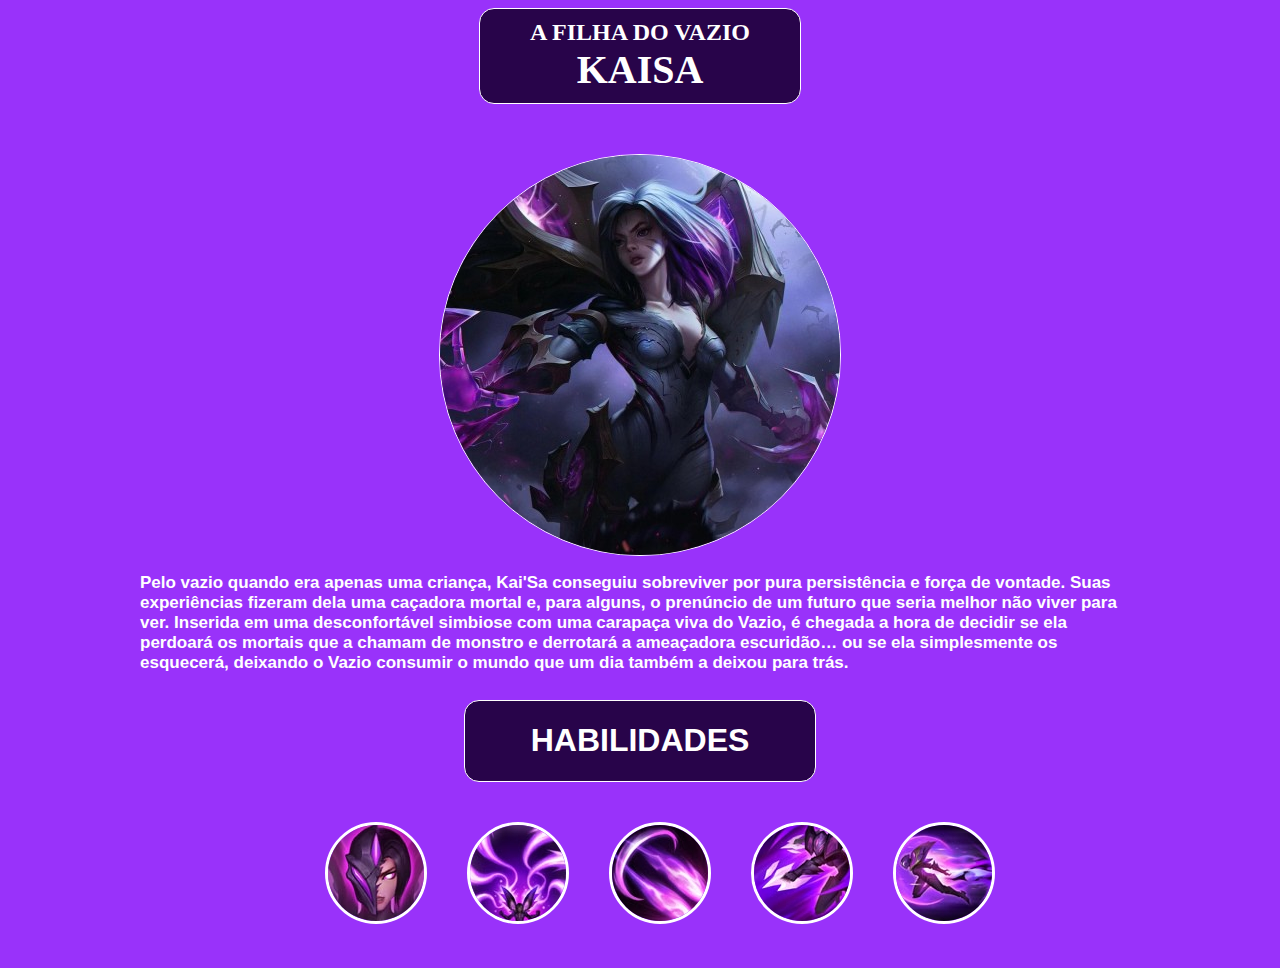
<file: index.html>
<!DOCTYPE html>
<html lang="pt-br">
<head>
    <meta charset="UTF-8">
    <meta name="viewport" content="width=device-width, initial-scale=1.0">
    <link rel="stylesheet" href="habilidades/css/style.css">
    <title>Kaisa</title>
</head>
<body>
    <div class="information">
        <div class="titulos">
            <h2>A FILHA DO VAZIO</h2>
            <h1>KAISA</h1>
        </div>
        <img src="habilidades/img/kaisa.jpg" alt="kaisa">
        <p><strong>Pelo vazio quando era apenas uma criança, Kai'Sa conseguiu sobreviver por pura persistência e força de vontade. Suas experiências fizeram dela uma caçadora mortal e, para alguns, o prenúncio de um futuro que seria melhor não viver para ver. Inserida em uma desconfortável simbiose com uma carapaça viva do Vazio, é chegada a hora de decidir se ela perdoará os mortais que a chamam de monstro e derrotará a ameaçadora escuridão… ou se ela simplesmente os esquecerá, deixando o Vazio consumir o mundo que um dia também a deixou para trás.</strong></p>
    </div>
    <div class="h1">
    <h1>HABILIDADES</h1>
    </div>
    <div class="botao">
        <ul>
            <li><a href="./habilidades/pgn1.html">
                <img src="habilidades/img/passiva.jpg" alt="passiva">
            </a>
            </li>
            
            <li><a href="habilidades/habili1.html">
                <img src="habilidades/img/habilit 1.jpg" alt="habilidade 1">
            </a>
            </li>

            <li><a href="habilidades/habilit2.html">
                <img src="habilidades/img/habilit 2.jpg" alt="habilidade 2">
            </a>
            </li>

            <li><a href="habilidades/habilit3.html">
                <img src="habilidades/img/habilit 3.jpg" alt="habilidade 3">
            </a>
            </li>

            <li><a href="habilidades/ult.html">
                <img src="habilidades/img/ult.jpg" alt="ult">
            </a>
            </li>
    </div>
</body>
</html>
</file>
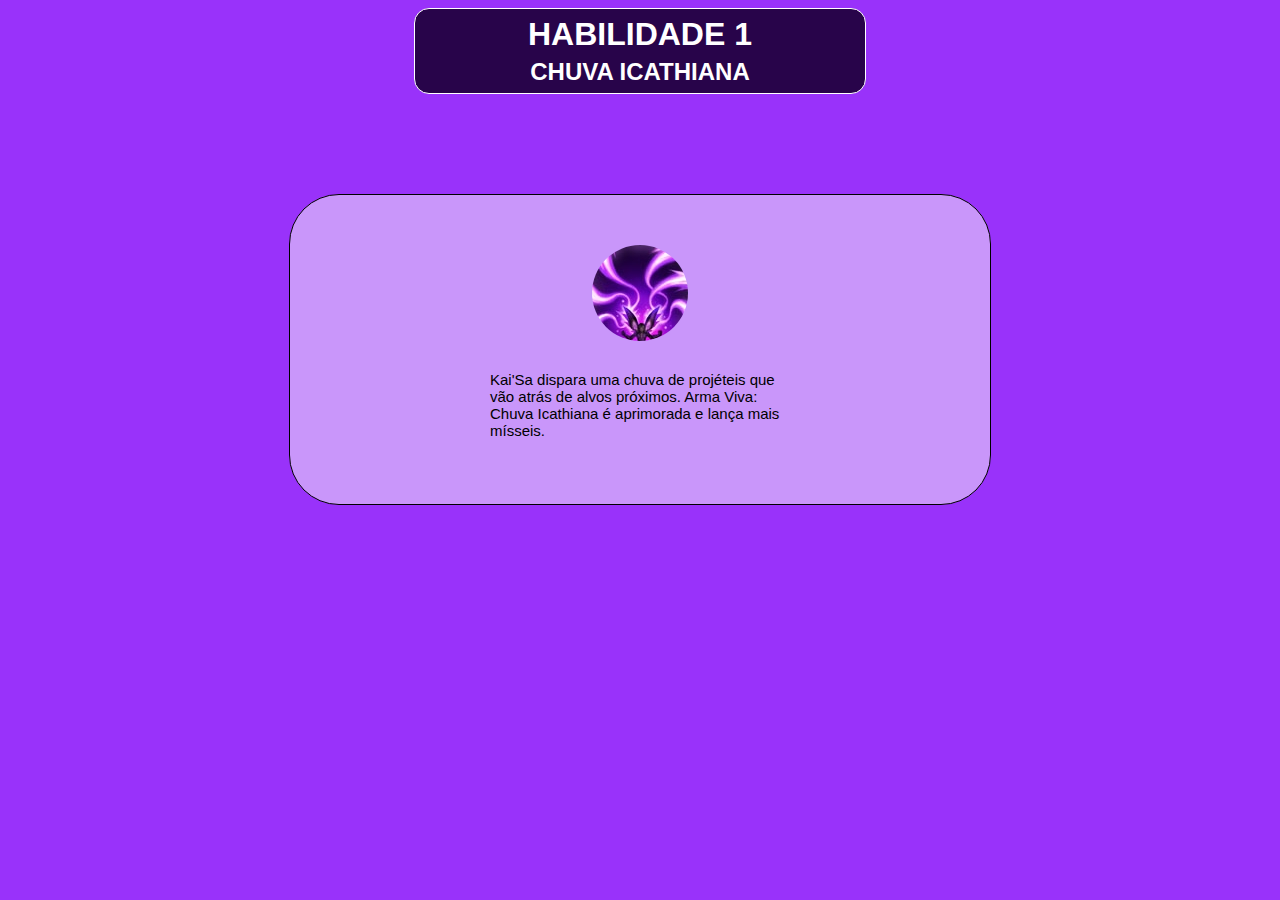
<file: habilidades/habili1.html>
<!DOCTYPE html>
<html lang="pt-br">
<head>
    <meta charset="UTF-8">
    <meta name="viewport" content="width=device-width, initial-scale=1.0">
    <link rel="stylesheet" href="css/habilit1.css">
    <title>Habilidade 1</title>
</head>
<body>
    <div class="titulo">
        <h1>HABILIDADE 1</h1>
        <h2>CHUVA ICATHIANA</h2>
    </div>
    <div class="information">
        <img src="img/habilit 1.jpg" alt="Habilidade 1">
        <p>Kai'Sa dispara uma chuva de projéteis que vão atrás de alvos próximos. Arma Viva: Chuva Icathiana é aprimorada e lança mais mísseis.</p>
    </div>
</body>
</html>
</file>
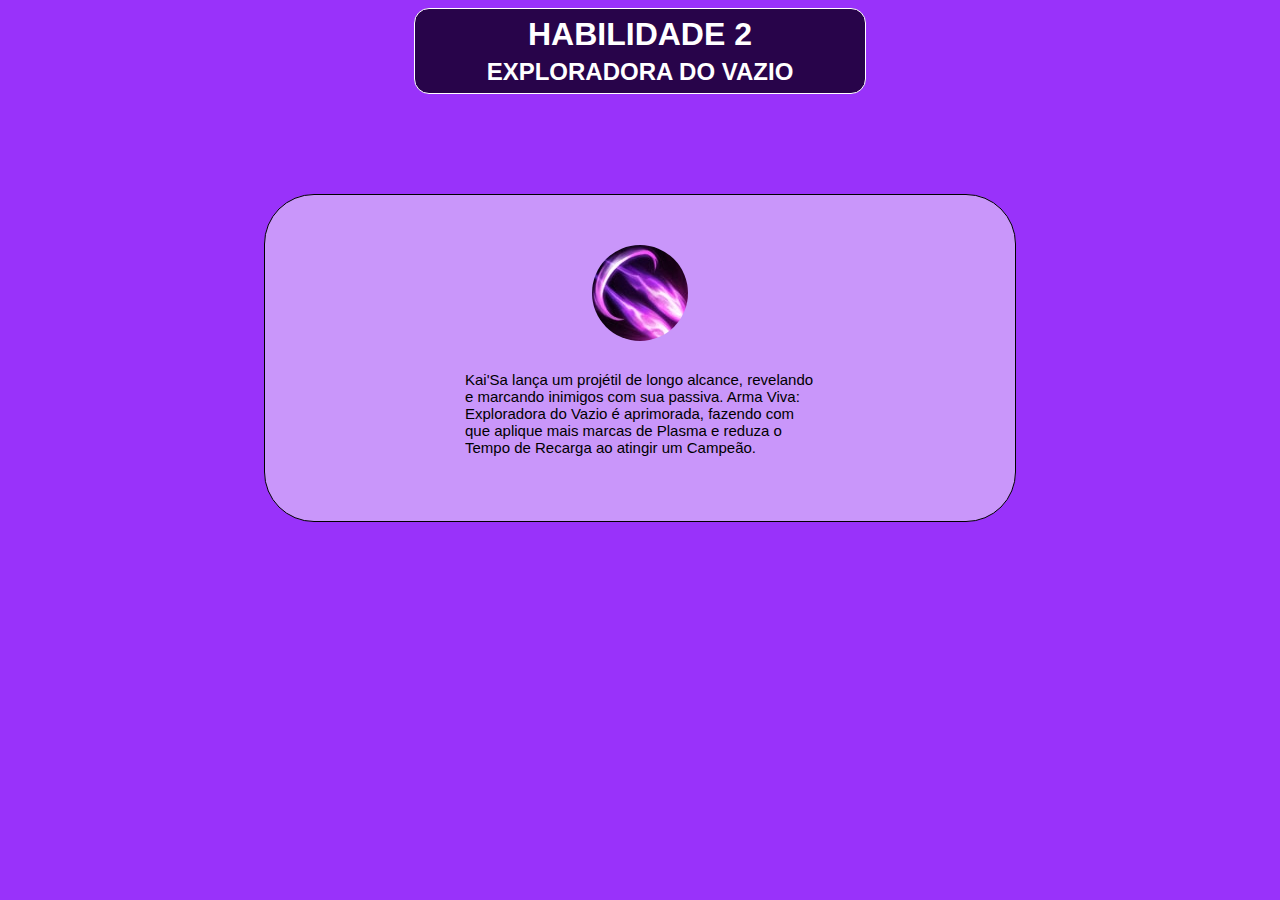
<file: habilidades/habilit2.html>
<!DOCTYPE html>
<html lang="pt-br">
<head>
    <meta charset="UTF-8">
    <meta name="viewport" content="width=device-width, initial-scale=1.0">
    <link rel="stylesheet" href="css/habilit2.css">
    <title>Habilidade 2</title>
</head>
<body>
    <div class="titulo">
        <h1>HABILIDADE 2</h1>
        <h2>EXPLORADORA DO VAZIO</h2>
    </div>
    <div class="information">
        <img src="img/habilit 2.jpg" alt="Habilidade 2">
        <p>Kai'Sa lança um projétil de longo alcance, revelando e marcando inimigos com sua passiva. Arma Viva: Exploradora do Vazio é aprimorada, fazendo com que aplique mais marcas de Plasma e reduza o Tempo de Recarga ao atingir um Campeão.</p>
    </div>
</body>
</html>
</file>
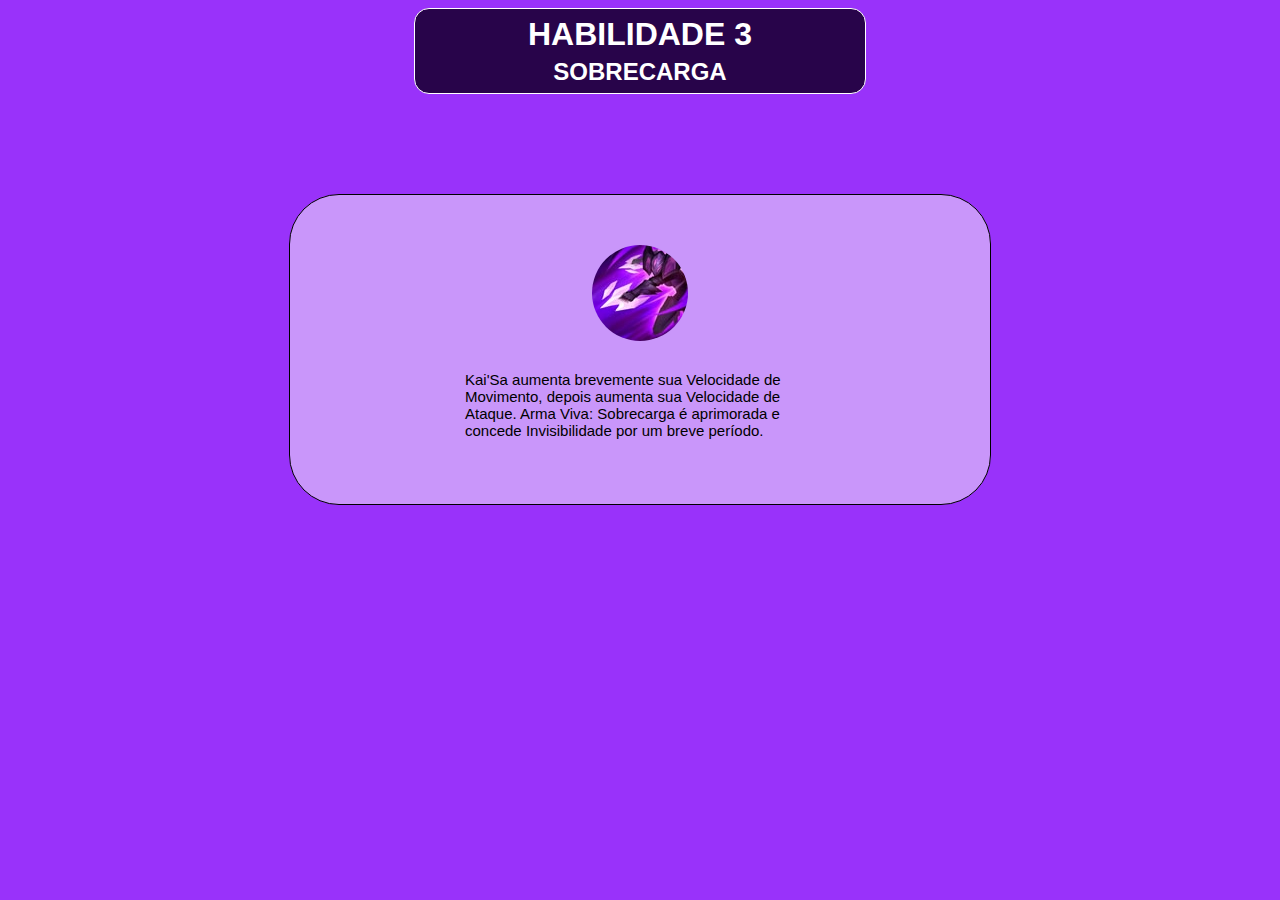
<file: habilidades/habilit3.html>
<!DOCTYPE html>
<html lang="pt-br">
<head>
    <meta charset="UTF-8">
    <meta name="viewport" content="width=device-width, initial-scale=1.0">
    <link rel="stylesheet" href="css/habilit3.css">
    <title>Habilidade 3</title>
</head>
<body>
    <div class="titulo">
        <h1>HABILIDADE 3</h1>
        <h2>SOBRECARGA</h2>
    </div>
    <div class="information">
        <img src="img/habilit 3.jpg" alt="Habilidade 3">
        <p>Kai'Sa aumenta brevemente sua Velocidade de Movimento, depois aumenta sua Velocidade de Ataque. Arma Viva: Sobrecarga é aprimorada e concede Invisibilidade por um breve período.</p>
    </div>
</body>
</html>
</file>
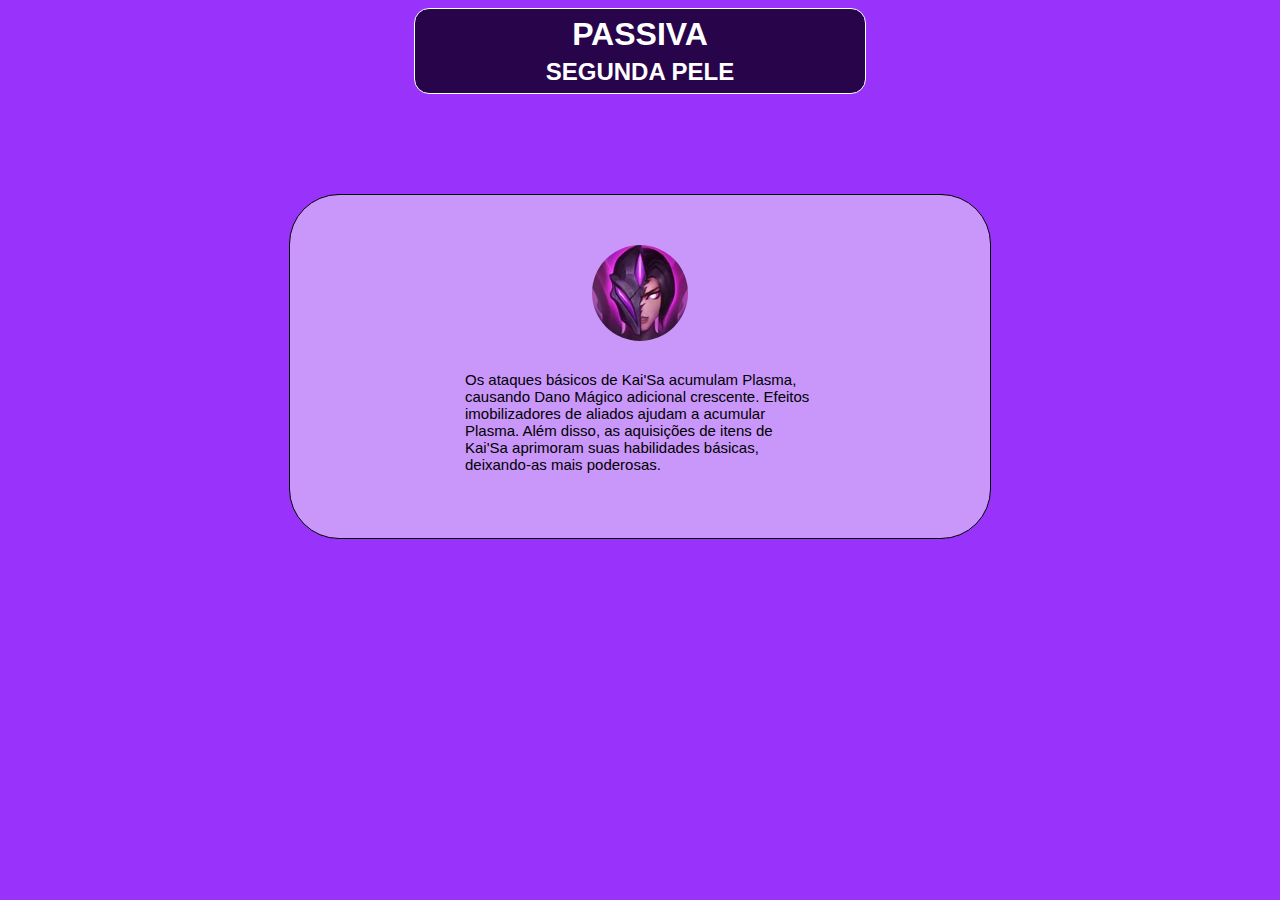
<file: habilidades/pgn1.html>
<!DOCTYPE html>
<html lang="pt-br">
<head>
    <meta charset="UTF-8">
    <meta name="viewport" content="width=device-width, initial-scale=1.0">
    <link rel="stylesheet" href="css/pgn1.css".css">
    <title>Passiva</title>
</head>
<body>
    <div class="titulo">
        <h1>PASSIVA</h1>
        <h2>SEGUNDA PELE</h2>
    </div>
    <div class="information">
        <img src="img/passiva.jpg" alt="passiva">
        <p>Os ataques básicos de Kai'Sa acumulam Plasma, causando Dano Mágico adicional crescente. Efeitos imobilizadores de aliados ajudam a acumular Plasma. Além disso, as aquisições de itens de Kai'Sa aprimoram suas habilidades básicas, deixando-as mais poderosas.</p>
    </div>
</body>
</html>
</file>
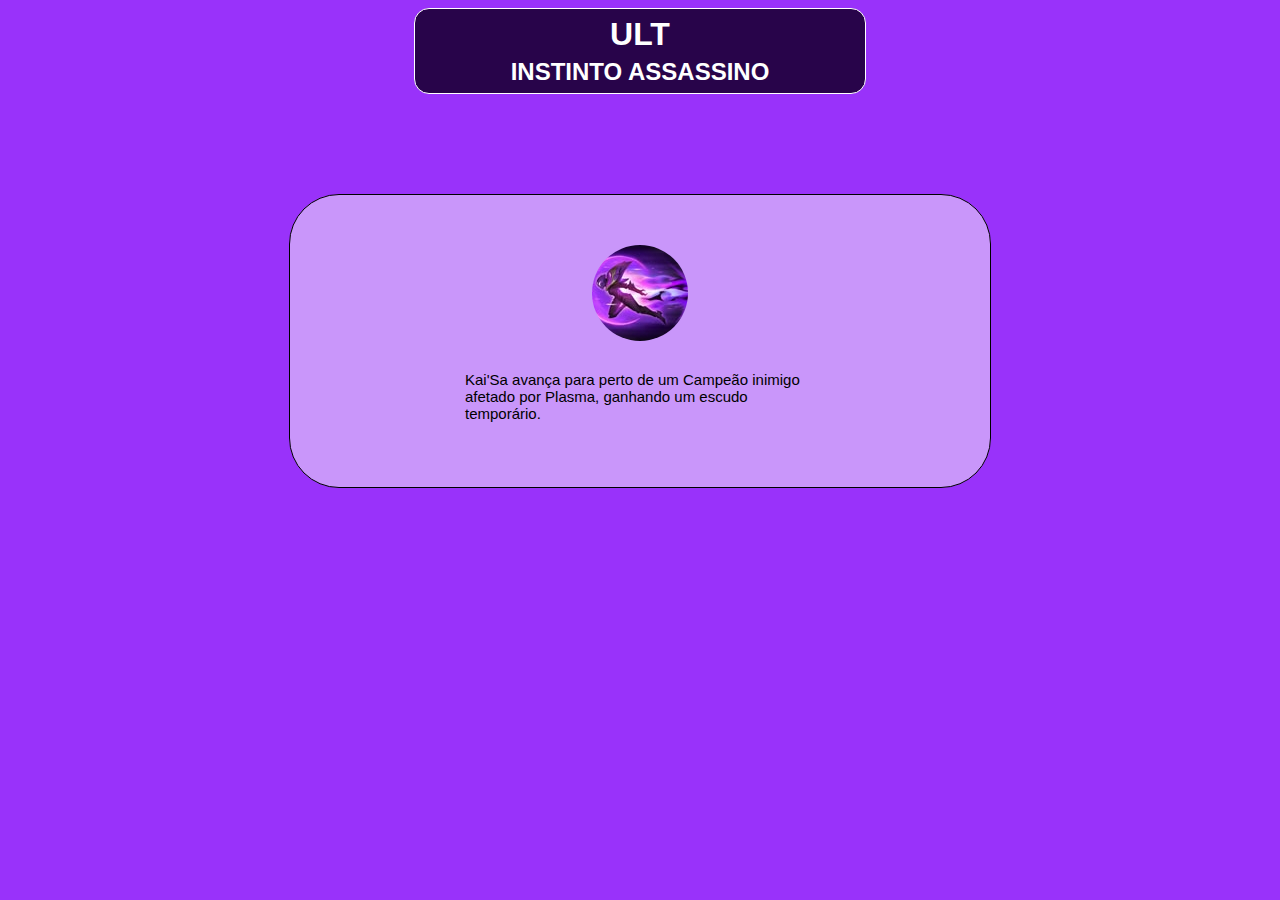
<file: habilidades/ult.html>
<!DOCTYPE html>
<html lang="pt-br">
<head>
    <meta charset="UTF-8">
    <meta name="viewport" content="width=device-width, initial-scale=1.0">
    <link rel="stylesheet" href="css/ult.css">
    <title>Ult</title>
</head>
<body>
    <div class="titulo">
        <h1>ULT</h1>
        <h2>INSTINTO ASSASSINO</h2>
    </div>
    <div class="information">
        <img src="img/ult.jpg" alt="Ult">
        <p>Kai'Sa avança para perto de um Campeão inimigo afetado por Plasma, ganhando um escudo temporário.</p>
    </div>
</body>
</html>
</file>
<file: habilidades/css/style.css>
body {
    background-color:#9932fa;
}

.h1 {
    margin: 0px auto;
    text-align: center;
    color: #ffffff;
    background-color: #28044a;
    width: 350px;
    margin-top: 10px;
    border: 1px solid #ffffff;
    border-radius: 15px;
    font-family: sans-serif;
}

.information {
    display: flex;
    justify-content: center;
    align-items: center;
    flex-direction: column;
}

.information h1 {
    margin-bottom: 10px;
    font-family: Georgia, 'Times New Roman', Times, serif;
    align-items: center;
    justify-content: center;
}

.information h2 {
    margin-top: 20px;
    font-family:Georgia, 'Times New Roman', Times, serif ;
    padding-bottom: 0px;
}

.information p {
    width: 1000px;
    color: #ffffff;
    font-size: 17px;
    font-family: sans-serif;
}

.information img {
    border: 1px solid #ffffff;
    border-radius: 50%;
}

.titulos {
    justify-content: center;
    align-items: center;
    display: flex;
    flex-direction: column;
    background-color: #28044a;
    color: #ffffff;
    border: 1px solid #ffffff;
    border-radius: 15px;
    margin-bottom: 50px;
    padding: 10px 50px 10px 50px;
    font-weight: 50px;
    font-family: sans-serif;
}

.titulos h1 {
    margin: 0;
    font-size: 40px;
}

.titulos h2 {
    margin: 0;
}

ul {
    list-style-type: none;
    display: flex;
    margin: 20px;
    justify-content: center;
}

.botao img {
    border: 3px solid #ffffff;
    border-radius: 50%;
    margin: 20px;
}

.botao img:hover {
    border: 3px solid #350264;
}
</file>
<file: habilidades/css/habilit1.css>
body {
    background-color: #9932fa;
}

.titulo {
    display: flex;
    justify-content: center;
    align-items: center;
    flex-direction: column;
    background-color: #28044a;
    width: 450px;
    margin: 0 auto;
    color: #ffffff;
    border: 1px solid #ffffff;
    border-radius: 15px;
    font-family: sans-serif;
}

.titulo h1 {
    margin: 0;
    margin-top: 7px;
}

.titulo h2 {
    margin: 5px;
    margin-bottom: 7px;
}

.information {
    display: flex;
    justify-content: center;
    flex-direction: column;
    align-items: center;
    margin-top: 100px;
    width: 600px;
    margin-left: auto;
    margin-right: auto;
    background-color: rgba(250, 250, 250, 0.5);
    padding: 50px;
    border: 1px solid #000000;
    border-radius: 50px;
    font-family: sans-serif;
}

.information p {
    width: 300px;
    font-size: 15px;
}

.information img {
    border: none;
    border-radius: 50%;
    margin-bottom: 15px;
}
</file>
<file: habilidades/css/habilit2.css>
body {
    background-color: #9932fa;
}

.titulo {
    display: flex;
    justify-content: center;
    align-items: center;
    flex-direction: column;
    background-color: #28044a;
    width: 450px;
    margin: 0 auto;
    color: #ffffff;
    border: 1px solid #ffffff;
    border-radius: 15px;
    font-family: sans-serif;
}

.titulo h1 {
    margin: 0;
    margin-top: 7px;
}

.titulo h2 {
    margin: 5px;
    margin-bottom: 7px;
}

.information {
    display: flex;
    justify-content: center;
    align-items: center;
    flex-direction: column;
    margin-top: 100px;
    padding: 50px;
    width: 650px;
    margin-left: auto;
    margin-right: auto;
    background-color: rgba(250, 250, 250, 0.5);
    border: 1px solid #000000;
    border-radius: 50px;
    font-family: sans-serif;
}

.information img {
    border: none;
    border-radius: 50%;
    margin-bottom: 15px;
}

.information p {
    width: 350px;
    font-size: 15px;
}
</file>
<file: habilidades/css/habilit3.css>
body {
    background-color: #9932fa;
}

.titulo {
    display: flex;
    justify-content: center;
    align-items: center;
    flex-direction: column;
    background-color: #28044a;
    width: 450px;
    margin: 0 auto;
    border: 1px solid #ffffff;
    border-radius: 15px;
    color: #ffffff;
    font-family: sans-serif;
}

.titulo h1 {
    margin: 0;
    margin-top: 7px;
}

.titulo h2 {
    margin: 5px;
    margin-bottom: 7px;
}

.information {
    display: flex;
    justify-content: center;
    align-items: center;
    flex-direction: column;
    margin-left: auto;
    margin-right: auto;
    margin-top: 100px;
    padding: 50px;
    width: 600px;
    background-color: rgba(250, 250, 250, 0.5);
    border: 1px solid #000000;
    border-radius: 50px;
    font-family: sans-serif;
}

.information img {
    border: none;
    border-radius: 50%;
    margin-bottom: 15px;
}

.information p {
    width: 350px;
    font-size: 15px;
}
</file>
<file: habilidades/css/pgn1.css>
body {
    background-color: #9932fa;
}

.titulo {
    display: flex;
    justify-content: center;
    flex-direction: column;
    align-items: center;
    background-color: #28044a;
    width: 450px;
    margin: 0px auto;
    color: #ffffff;
    border: 1px solid #ffffff;
    border-radius: 15px;
    font-family: sans-serif;
}

.titulo h1 {
    margin: 0;
    margin-top: 7px;
}

.titulo h2 {
    margin: 5px;
    margin-bottom: 7px;
}

.information {
    display: flex;
    justify-content: center;
    align-items: center;
    flex-direction: column;
    margin-top: 100px;
    background-color: rgba(250, 250, 250, 0.5);
    padding: 50px;
    width: 600px;
    margin-left: auto;
    margin-right: auto;
    border: 1px solid #000000;
    border-radius: 50px;
    font-family: sans-serif;
}

.information img {
    border: none;
    border-radius: 50%;
    margin-bottom: 15px;
}

.information  p {
    width: 350px;
    font-size: 15px;
}
</file>
<file: habilidades/css/ult.css>
body {
    background-color: #9932fa;
}

.titulo {
    display: flex;
    justify-content: center;
    align-items: center;
    flex-direction: column;
    width: 450px;
    margin: 0 auto;
    background-color: #28044a;
    border: 1px solid #ffffff;
    border-radius: 15px;
    color: #ffffff;
    font-family: sans-serif;
}

.titulo h1 {
    margin: 0;
    margin-top: 7px;
}

.titulo h2 {
    margin: 5px;
    margin-bottom: 7px;
}

.information {
    display: flex;
    justify-content: center;
    align-items: center;
    flex-direction: column;
    margin-top: 100px;
    padding: 50px;
    width: 600px;
    background-color: rgba(250, 250, 250, 0.5);
    margin-left: auto;
    margin-right: auto;
    border: 1px solid #000000;
    border-radius: 50px;
    font-family: sans-serif;
}

.information img {
    border: none;
    border-radius: 50%;
    margin-bottom: 15px;
}

.information p {
    width: 350px;
    font-size: 15px;
}
</file>
